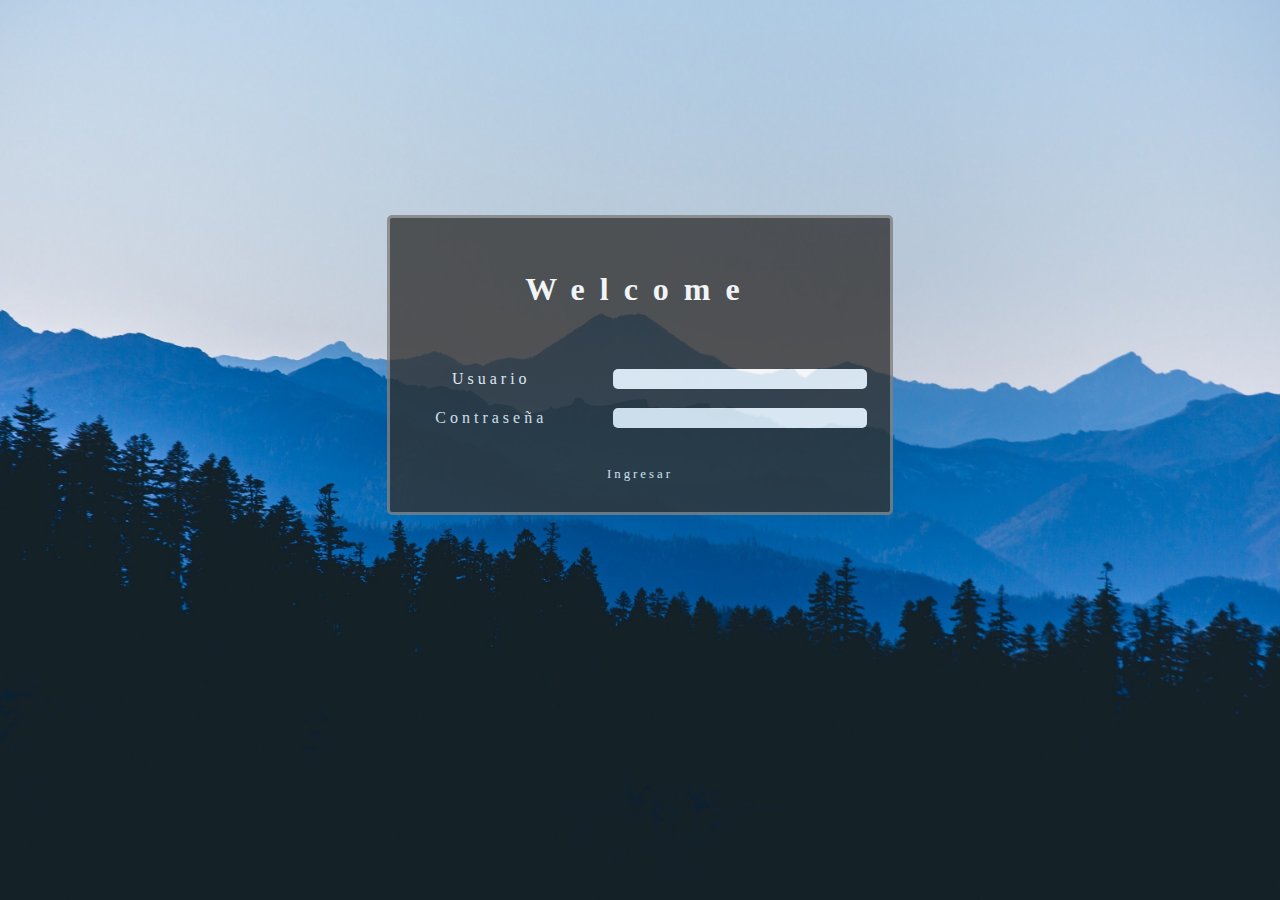
<file: index.html>
<!DOCTYPE html>
<html lang="en">
<head>
    <meta charset="UTF-8">
    <meta name="viewport" content="width=device-width, initial-scale=1.0">
    <meta http-equiv="X-UA-Compatible" content="ie=edge">
    <title>Document</title>
    <link rel="stylesheet" href="css/estilos_login.css">

    <script type="text/javascript">
        function validar(){

            var usuario = document.getElementById("usuario").value;
            var contraseña = document.getElementById("pass").value;

            if(usuario=="oscar" && contraseña=="123"){
                location.href="principal.html";
            }else{
                alert("Incorrecto");
            }
        }
    
    </script>
</head>
<body>

    <table>
        <tr>
            <td colspan="2" class="logo"><h1>Welcome </h1></td>
        </tr>
        <tr>
            <td><label for="">Usuario</label></td>
            <td><input type="text" name="usuario" id="usuario"></td>
        </tr>
        <tr>
            <td><label for="">Contraseña</label></td>
            <td> <input type="password" name="pass" id="pass"></td>
        </tr>
        <tr>
            <td colspan="2"><input type="button" name="btnVerifica" id="btnVerifica" value="Ingresar" onclick="validar()"></td>
        </tr>
    </table>
    
   

</body>
</html>
</file>
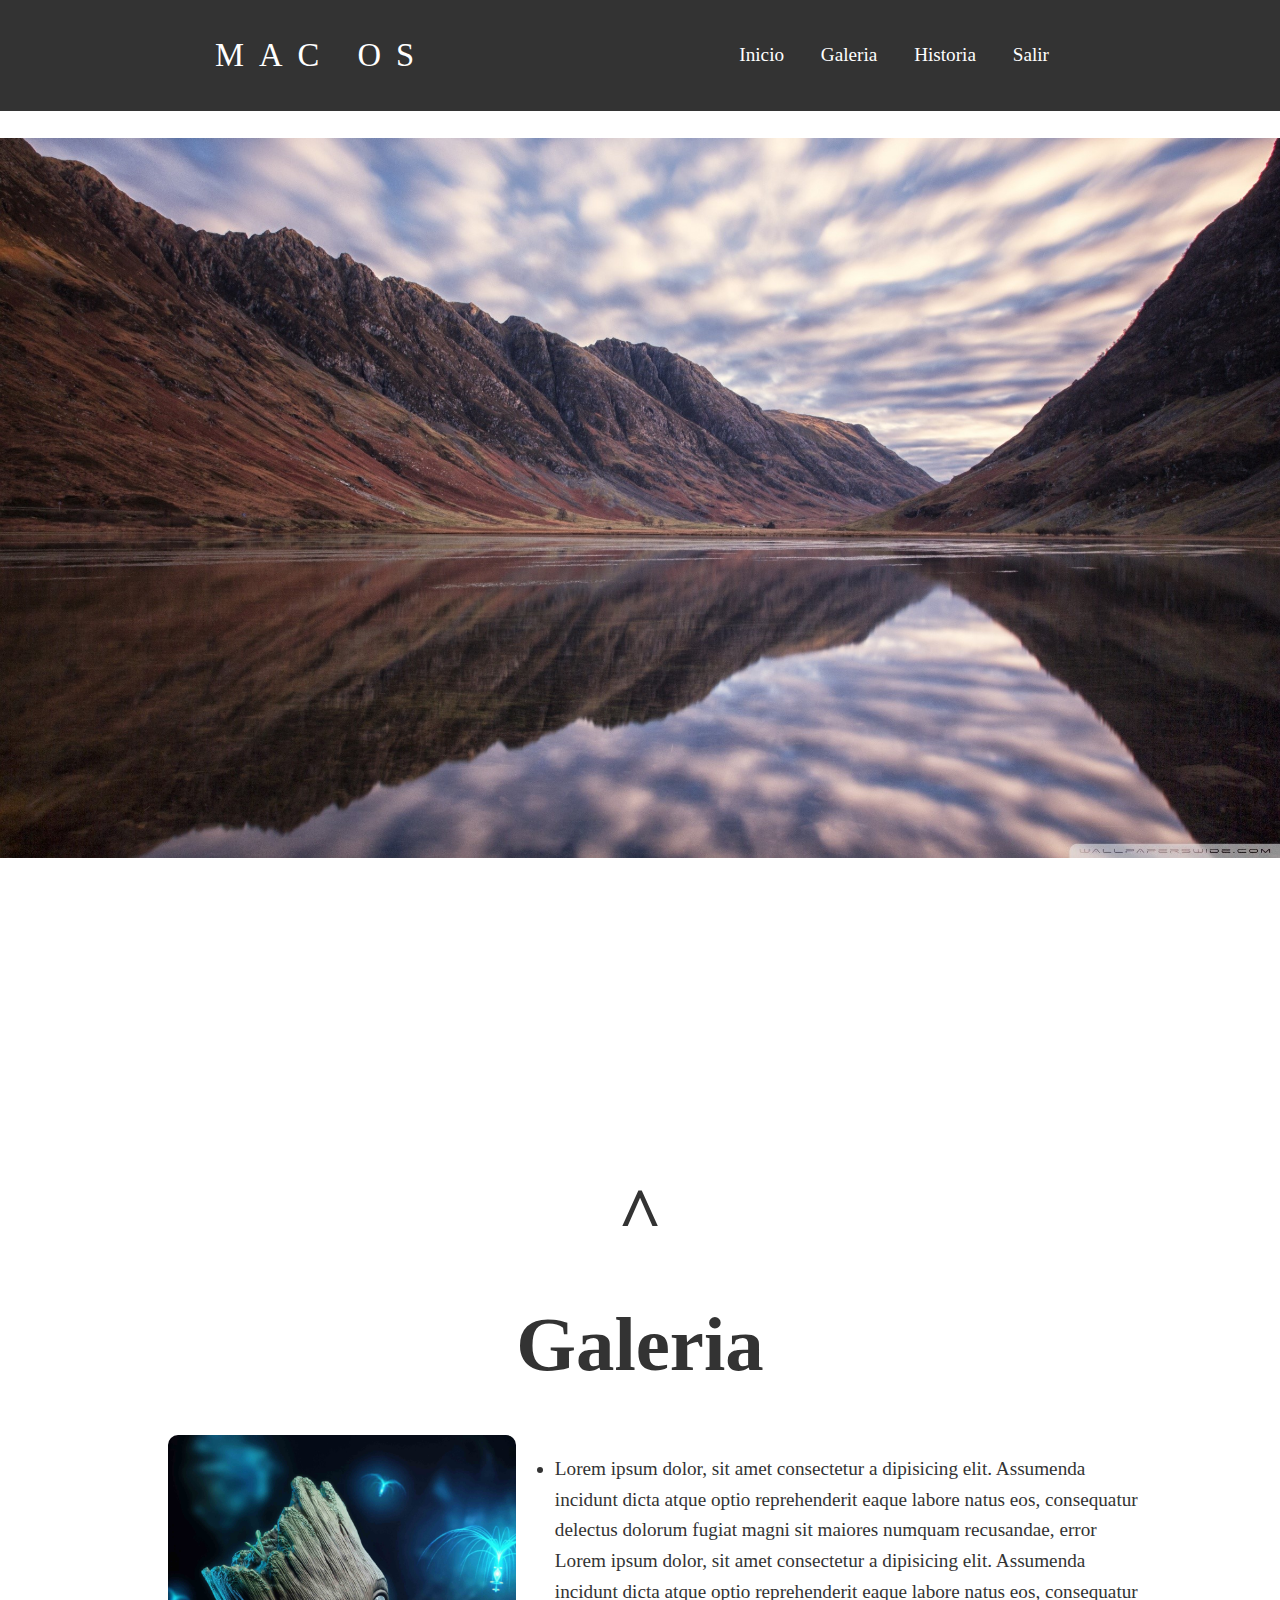
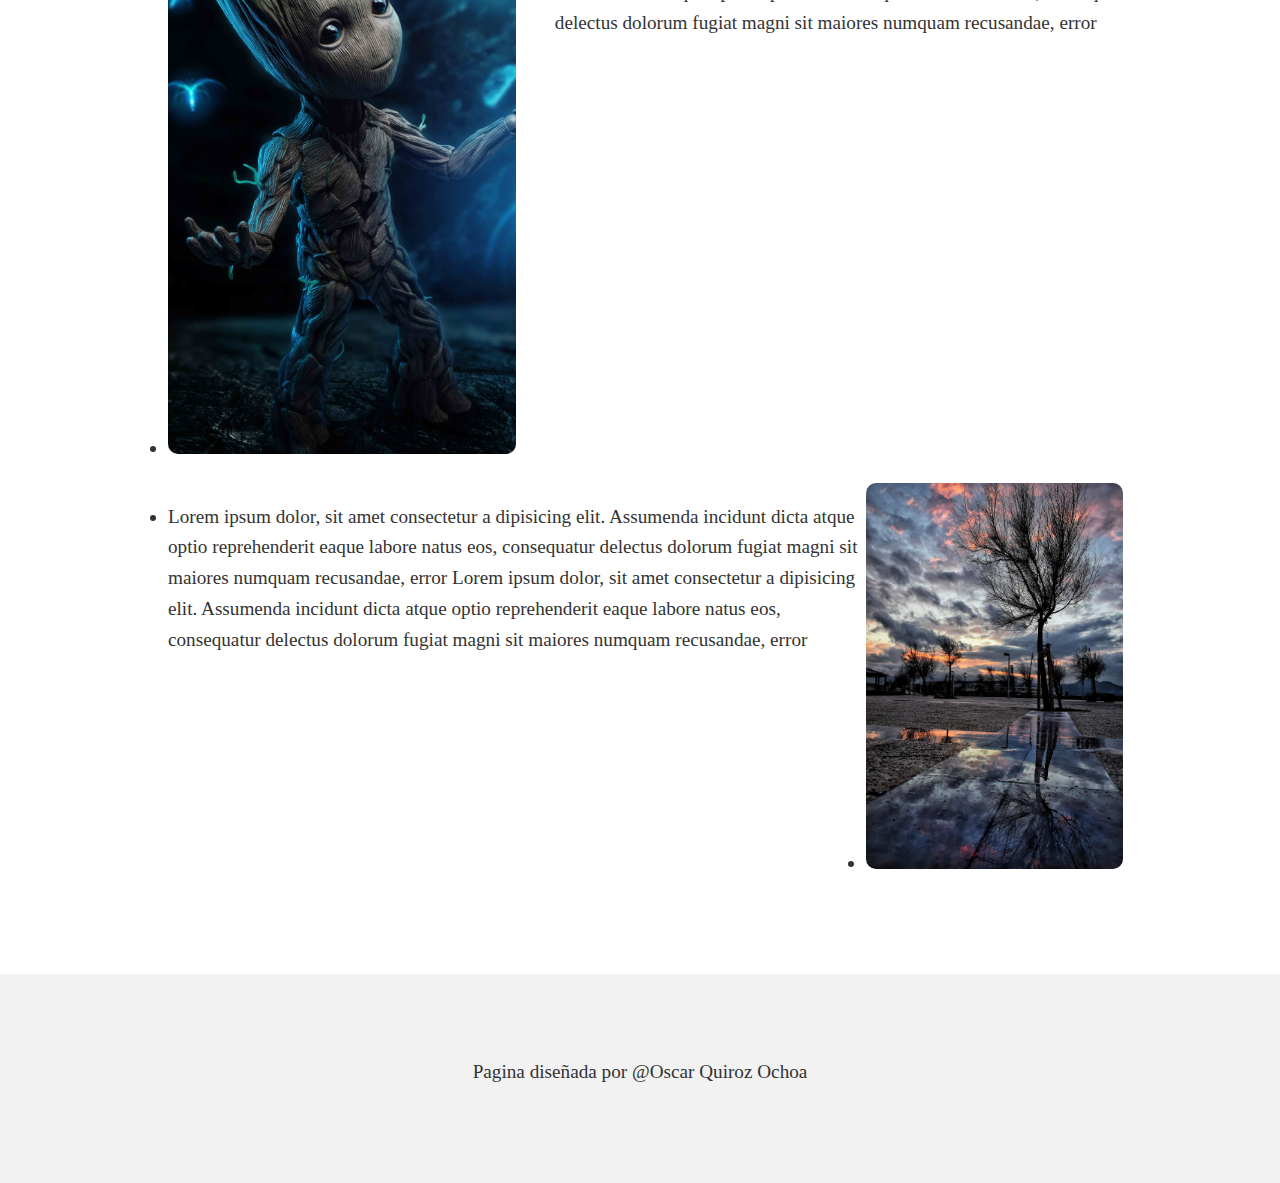
<file: principal.html>
<!DOCTYPE html>
<html lang="en">
<head>
    <meta charset="UTF-8">
    <meta name="viewport" content="width=device-width, initial-scale=1">
    <meta http-equiv="X-UA-Compatible" content="ie=edge">
    <title>document</title>
    <link rel="stylesheet" href="css/style.css">
    <link rel="stylesheet" href="css/estilos_flip.css">
    <link rel="stylesheet" href="css/estilos_slider.css">
    
</head>
<body>

<header class="header">
    <div class="container logo-nav-container"  >
        <a href="#" class="logo"> MAC OS </a>
        <span class="menu-icon"><img src="img/hamburguesa.png"></span>
        <nav class="navigation">
        <ul>
            <li><a href="#inicio">Inicio</a></li>
            <li><a href="#galerias">Galeria</a></li>
            <li><a href="#historia">Historia</a></li>
            <li><a href="index.html">Salir</a></li>
        </ul>   
        </nav>
    </div>

</header>

<embed src="audio/chachacha.mp3" autostarty="true" loop="true" volume="80" width="0" height="0">

<main class="main" id="inicio">

        <div class="slider">

            <ul>
                <li><img src="img/5.jpg" alt=""></li>
                <li><img src="img/6.jpg" alt=""></li>
                <li><img src="img/7.jpg" alt=""></li>
                <li><img src="img/8.jpg" alt=""></li>
            </ul>
        </div>
        <div id="galerias">
            <h1>^</h1>
        </div>

        <h1 >Galeria</h1>

        <div id="galeria">

            <ul>
                <li>
                        <img src="img/baby_groot_4k.jpg">
                </li>
                <li> 
                    <p> Lorem ipsum dolor, sit amet consectetur a
                        dipisicing elit. Assumenda incidunt dicta 
                        atque optio reprehenderit eaque labore natus
                         eos, consequatur delectus dolorum fugiat 
                        magni sit maiores numquam recusandae, error
                        Lorem ipsum dolor, sit amet consectetur a
                        dipisicing elit. Assumenda incidunt dicta 
                        atque optio reprehenderit eaque labore natus
                        eos, consequatur delectus dolorum fugiat 
                        magni sit maiores numquam recusandae, error
                    </p>
                </li>
            </ul>  
            </div>

            <div id="galeria1"> 
                <ul>
                    <li>
                        <p> Lorem ipsum dolor, sit amet consectetur a
                            dipisicing elit. Assumenda incidunt dicta 
                            atque optio reprehenderit eaque labore natus
                            eos, consequatur delectus dolorum fugiat 
                            magni sit maiores numquam recusandae, error
                            Lorem ipsum dolor, sit amet consectetur a
                            dipisicing elit. Assumenda incidunt dicta 
                            atque optio reprehenderit eaque labore natus
                            eos, consequatur delectus dolorum fugiat 
                            magni sit maiores numquam recusandae, error</p>
                    </li>
                    <li><img src="img/autumn.jpg" alt=""></li>
                    
                </ul>
            </div>
            
            <section id="historia"> 

                </section>     

</main>



<footer class="footer">

<div class="container">

<p>Pagina diseñada por @Oscar Quiroz Ochoa</p>

</div>

</footer>

<script src="https://code.jquery.com/jquery-3.3.1.min.js"></script>
<script src="scripts.js"></script>


</body>
</html>
</file>
<file: css/estilos_login.css>
body{
    font-family: Georgia, 'Times New Roman', Times, serif;
    background-image: url("../img/fondo_login.jpg");
    background-size: cover;
    background-repeat: no-repeat;
    background-position: center center;
    background-attachment: fixed;
}

h1{
    text-align: center;
}

table{
    border-style: solid;
    background-color: #333;
    border-radius: 5px;
    text-align: center;
    color: white;
    margin: auto;
    margin-top: 17%;
    opacity: 0.8;
    width: 40%;
    height: 300px;
}

input{
    width: 85%;
    border-radius: 5px;
    border-style: none;
    height: 18px;
    font-family: Georgia, 'Times New Roman', Times, serif;
}

#btnVerifica{
    background-color: #333;
    border-style: none;
    width: 90%;
    height: 40px;
    color: white;
    font-family: Georgia, 'Times New Roman', Times, serif;
    font-size: 0.8rem;
    letter-spacing: 3px;
}

#btnVerifica:hover{
    background-color: white;
    color: #333;
}

table .logo{
    letter-spacing: 15px;
    font-size: 1rem;
}

table label{
    letter-spacing: 4px;
    font-size: 1rem;
}

@media only screen and (max-width: 768px){

    table{
        margin-top: 35%;
        width: 90%;
    }
}
</file>
<file: css/style.css>
html{
    scroll-behavior: smooth;
}

body{
    font-family: Georgia, 'Times New Roman', Times, serif;
    color: #333;
    font-size: 1.2rem;
    line-height: 1.6em;
    margin: 0;
}

h1{
    line-height: 1em;
    font-size: 4em;
    text-align: center;
}

#historia h1{
    line-height: 0em;
    font-size: 5em;
}

#galerias{
    margin: auto;
}

p{
    margin-bottom: 1.6em;
}

.container {
    width: 85%;
    max-width: 850px;
    margin: 0 auto;
}

.header {
    background-color: #333;
    color: white;
    padding: 2rem 0;
    position: fixed;
    left: 0;
    top: 0;
    right: 0;
}

.header a{
    color: white;
    text-decoration: none;
}

.logo-nav-container{
    display: flex;
    justify-content: space-between;
    align-items: center;
    flex-wrap: wrap;
}

.logo{
    letter-spacing: 15px;
    font-size: 1.7em;
}

.menu-icon{
    display: none;
}

.navigation ul{
    margin: 0;
    padding: 0;
    list-style: none;
}

.navigation ul li{
    display: inline-block;
}

.navigation ul li a{
    display: block;
    padding: 0.5rem 1rem;
    transition: all 0.4s linear;
    border-radius: 5px;
}

.navigation ul li a:hover{
    background-color: #4a4a4a;
}

.main{
    padding-top: 5.5rem;
}



.footer{
    background: #f2f2f2;
    padding: 4rem 0;
    text-align: center;
    margin-top: 6rem;
}

@media only screen and (max-width: 768px){

    header{
        padding: 1rem 0;
    }

    .menu-icon{
        display: block;
        cursor: pointer;
        padding: 0.1em 1rem;
    }

    .navigation{
        width:100%;
        margin-top: 1rem;
    }

    .navigation ul{
        display: none;  
    }

    .navigation ul.show{
        display: block;
        
    }

    .navigation ul li{
        display: block;
    }
    
    .navigation ul li a{
        display: block;
        padding: 0.5rem 0;
        transition: all 0.4s linear ;
        border-radius: 5px;
    }
    
    .navigation ul li a:hover{
        background-color: #4a4a4a;
    }

}
</file>
<file: css/estilos_flip.css>
#galeria{
    width: 80%;
    margin: auto;
}

#galeria ul{
    display: flex;

}

#galeria img{
    width: 90%; 
    border-radius: 10px;
}

#galeria1{
    width: 80%;
    margin: auto;
}

#galeria1 ul{
    display: flex;
}

#galeria1 img{
    width: 90%;
    border-radius: 10px;
}

@media only screen and (max-width: 768px){
    
    #galeria li p{
        display: none;
    }

    #galeria1 li p{
        display: none;
    }
    
}
</file>
<file: css/estilos_slider.css>
.slider{
    width: 100%;
    margin: auto;
    overflow: hidden;
}

.slider ul{
    display: flex;
    padding: 0;
    width: 400%;

    animation: cambio 20s infinite;
    animation-direction: alternate;
    animation-timing-function: ease-in;
}

.slider li{
    width: 100%;
    list-style: none;
}

.slider img{
    width: 100%;
}

@keyframes cambio{
    0% {margin-left: 0;}
    20% {margin-left: 0;}

    25% {margin-left: -100%;}
    45% {margin-left: -100%; }

    50% {margin-left: -200%;}
    70% {margin-left: -200%; }

    75% {margin-left: -300%;}
    100% {margin-left: -300%; }

}
</file>
